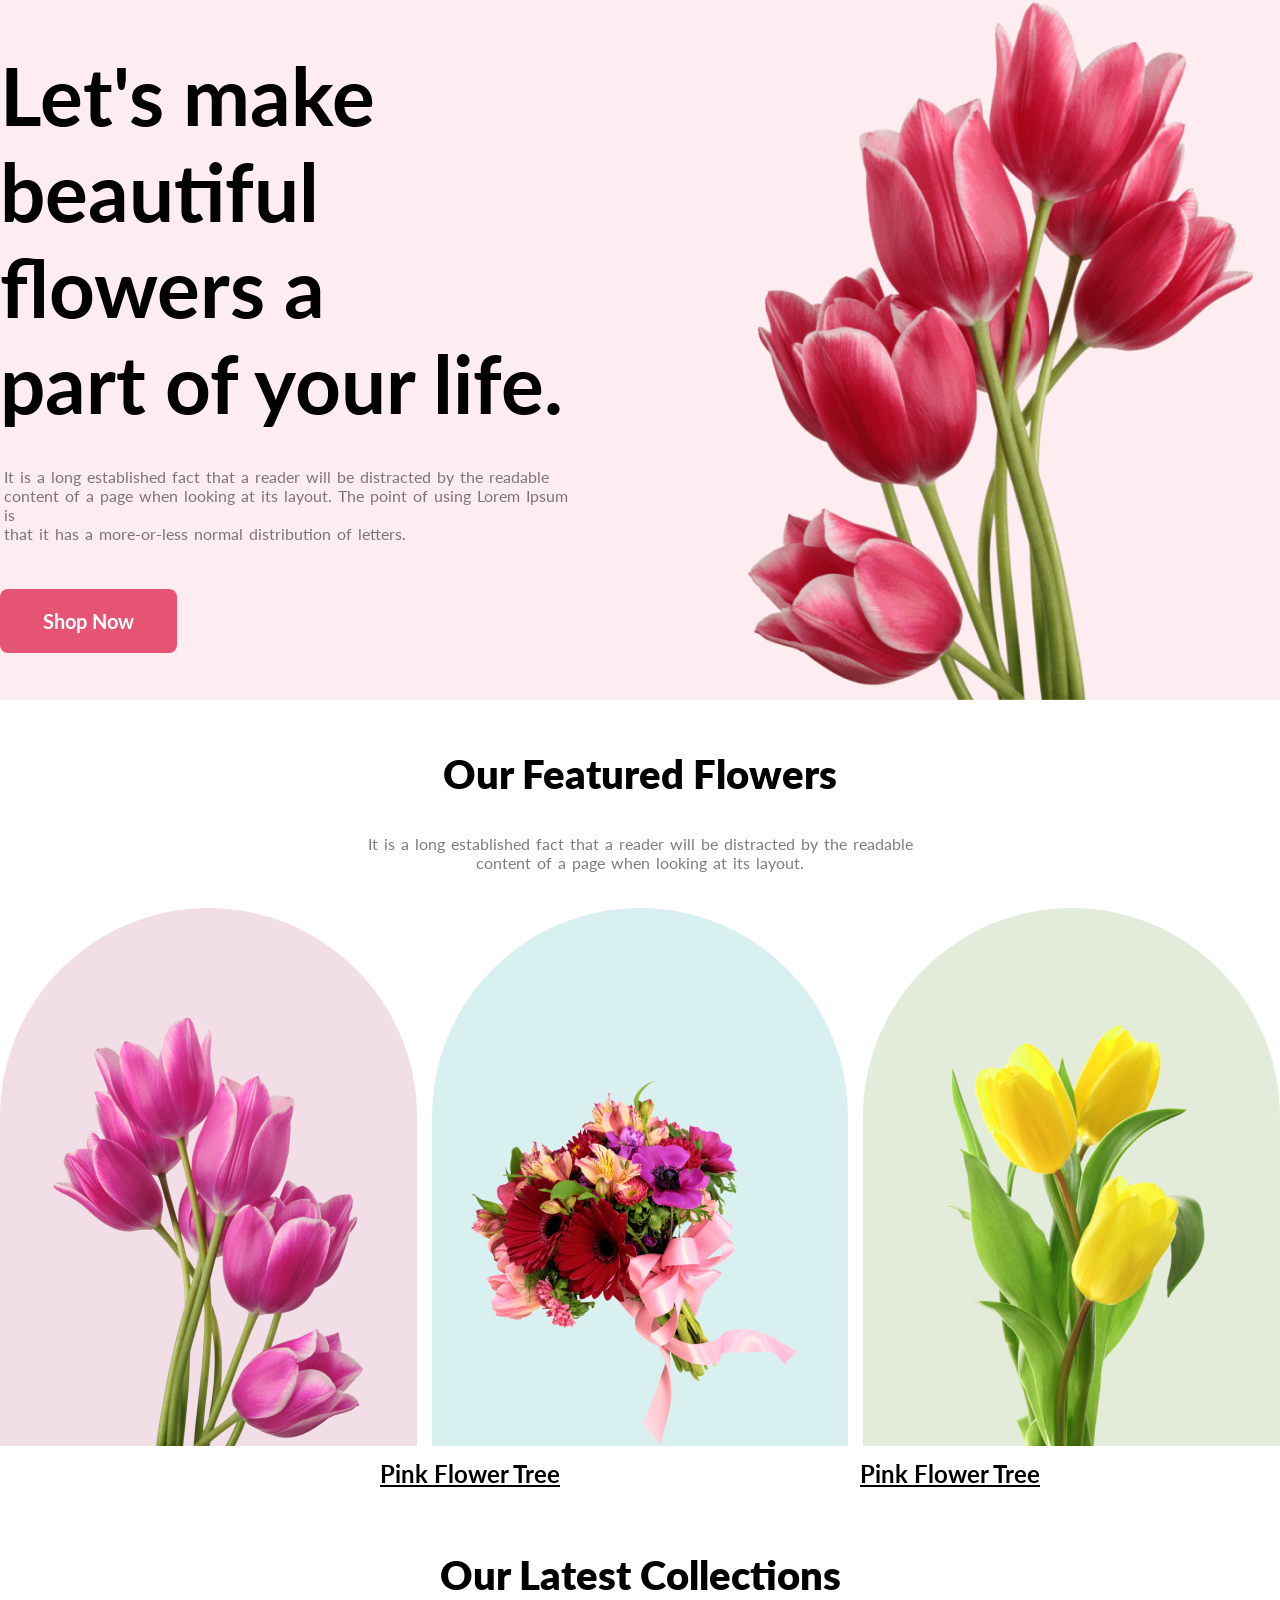
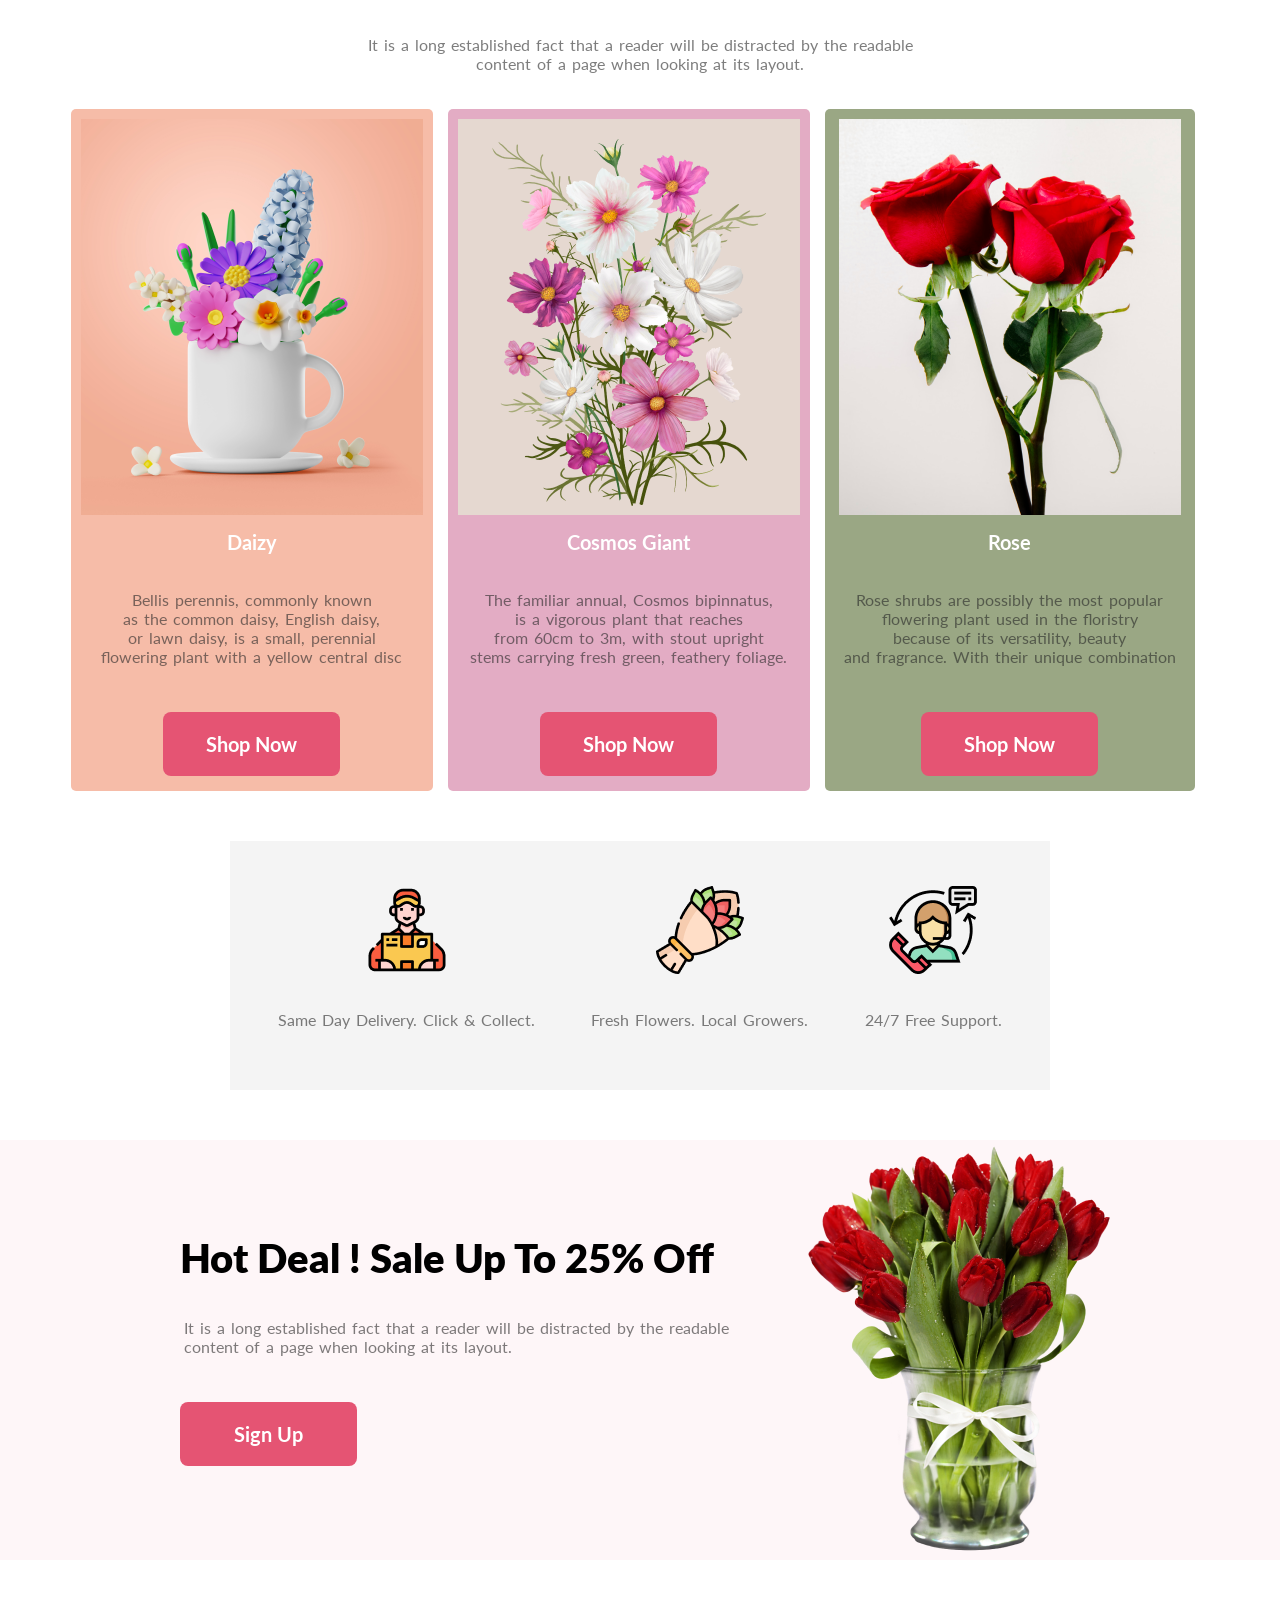
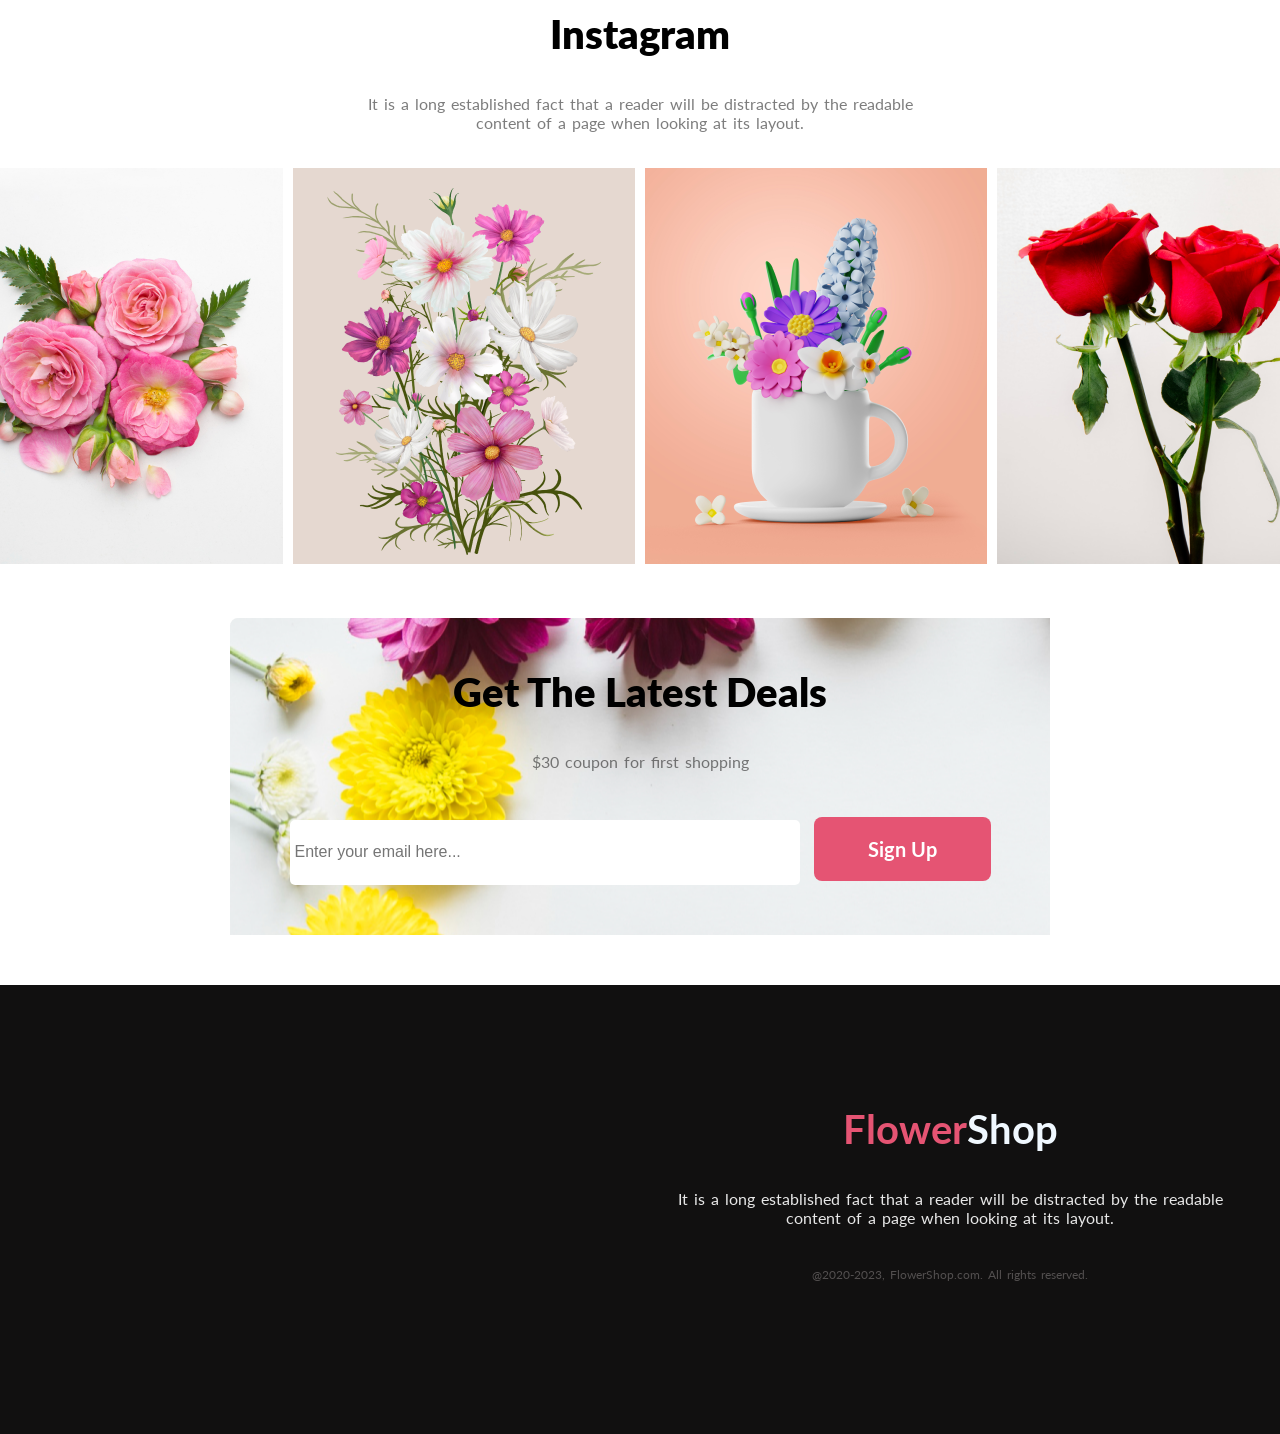
<file: index.html>
<!DOCTYPE html>
<html lang="en">

<head>
    <meta charset="UTF-8">
    <meta name="viewport" content="width=device-width, initial-scale=1.0">
    <!-- css -->
    <link rel="stylesheet" href="style.css">
    <!-- google fonts -->
    <link rel="preconnect" href="https://fonts.googleapis.com">
    <link rel="preconnect" href="https://fonts.gstatic.com" crossorigin>
    <link href="https://fonts.googleapis.com/css2?family=Lato:wght@700&display=swap" rel="stylesheet">
    <link rel="preconnect" href="https://fonts.googleapis.com">
    <link rel="preconnect" href="https://fonts.gstatic.com" crossorigin>
    <link href="https://fonts.googleapis.com/css2?family=Lato:wght@400;700&display=swap" rel="stylesheet">
    <title>Document</title>
</head>

<body>
    <header>
        <!-- title -->
        <div class="heading">
            <h1 class="title">Let's make <br> beautiful flowers a <br> part of your life.</h1>
            <!-- description -->
            <p class="description">It is a long established fact that a reader will be distracted by the readable <br>
                content of a
                page when looking at its layout. The point of using Lorem Ipsum is <br> that it has a more-or-less
                normal
                distribution of letters.</p>
            <button class="primary-btn">Shop Now</button>
        </div>
        <!-- banner img -->
        <img class="banner-img" src="images/pngwing 10.png" alt="">
    </header>
    <main>
        <!-- feature flower -->
        <section class="featured">
            <h2 class="sub-title">Our Featured Flowers</h2>
            <p class="description">It is a long established fact that a reader will be distracted by the readable <br>
                content of a page when looking at its layout.</p>
            <div class="featured-img">
                <div class="box-1">
                </div>
                <div class="box-2">
                </div>
                <div class="box-3">
                </div>
            </div>
            <div class="img-title">
                <div class="grid-item">Pink Flower Tree</div>
                <div class="grid-item">Pink Flower Tree</div>
                <div class="grid-item">Pink Flower Tree</div>
            </div>
        </section>
        <!-- products -->
        <div class="product-heading">
            <h2 class="sub-title">Our Latest Collections</h2>
            <p class="description">It is a long established fact that a reader will be distracted by the readable <br>
                content of a page when looking at its layout.</p>
        </div>
        <section class="product">
            <div class="card-1">
                <img src="images/Rectangle 5.png" alt="">
                <div class="card-footer" style="text-align: center; padding: 5px;">
                    <h3 class="card-title">Daizy</h3>
                    <p class="description">Bellis perennis, commonly known <br> as the common daisy, English daisy, <br>
                        or lawn daisy, is a small, perennial <br> flowering plant with a yellow central disc</p>
                    <button class="primary-btn">Shop Now</button>
                </div>
            </div>
            <div class="card-2">
                <img src="images/Rectangle 4.png" alt="">
                <div class="card-footer" style="text-align: center; padding: 5px;">
                    <h3 class="card-title">Cosmos Giant</h3>
                    <p class="description">The familiar annual, Cosmos bipinnatus,<br>is a vigorous plant that reaches
                        <br> from 60cm to 3m, with stout upright <br> stems carrying fresh green, feathery foliage.</p>
                    <button class="primary-btn">Shop Now</button>
                </div>
            </div>
            <div class="card-3">
                <img src="images/Rectangle 6.png" alt="">
                <div class="card-footer" style="text-align: center; padding: 5px;">
                    <h3 class="card-title">Rose</h3>
                    <p class="description">Rose shrubs are possibly the most popular <br> flowering plant used in the
                        floristry <br> because of its versatility, beauty <br> and fragrance. With their unique
                        combination</p>
                    <button class="primary-btn">Shop Now</button>
                </div>
            </div>

        </section>
        <!-- customer services -->
        <section class="services">
            <div class="single-services">
                <img src="images/Group 57.png" alt="">
                <p class="description">Same Day Delivery. Click & Collect.</p>
            </div>
            <div class="single-services">
                <img src="images/Group 58.png" alt="">
                <p class="description">Fresh Flowers. Local Growers.</p>
            </div>
            <div class="single-services">
                <img src="images/Group 59.png" alt="">
                <p class="description">24/7 Free Support.</p>
            </div>
        </section>
        <!-- hot sale -->
        <section class="sale">
            <div class="sale-description">
                <h2 class="sub-title">Hot Deal ! Sale Up To 25% Off</h2>
                <p class="description">It is a long established fact that a reader will be distracted by the readable
                    <br> content of a page when looking at its layout.
                </p>
                <button class="primary-btn">Sign Up</button>
            </div>
            <img src="images/pngwing 8.png" alt="">
        </section>
        <!-- Social media -->
        <section class="insta">
            <h2 class="sub-title">Instagram</h2>
            <p class="description">It is a long established fact that a reader will be distracted by the readable <br>
                content of a page when looking at its layout.</p>
            <div class="insta-post">
                <div>
                    <img src="images/Flower 01.png" alt="">
                </div>
                <div>
                    <img src="images/Rectangle 4.png" alt="">
                </div>
                <div>
                    <img src="images/Rectangle 5.png" alt="">
                </div>
                <div>
                    <img src="images/Rectangle 6.png" alt="">
                </div>
            </div>
        </section>
        <!-- subscribe -->
        <section class="subscribe">
            <h2 class="sub-title">Get The Latest Deals</h2>
            <p class="description">$30 coupon for first shopping</p>
            <div class="sign-up">
                <div><input type="text" placeholder="Enter your email here..."> <button class="primary-btn">Sign
                        Up</button></div>
            </div>
        </section>
    </main>
    <footer>
        <div class="fotter-id">
            <h2 class="footer-title"><span>Flower</span>Shop</h2>
            <p id="description">It is a long established fact that a reader will be distracted by the readable <br>
                content of a page when looking at its layout.</p>
            <p id="copyright">@2020-2023, FlowerShop.com. All rights reserved. </p>
        </div>
    </footer>
</body>

</html>
</file>
<file: style.css>
* {
    margin: 0;
    padding: 0;
}

header {
    background: rgba(229, 84, 115, 0.10);
    ;
    display: flex;
    align-items: center;
    justify-content: center;
}

.title {
    font-family: 'Lato', sans-serif;
    font-size: 80px;
    font-style: normal;
    font-weight: 700;


}

.description {
    font-family: 'Lato', sans-serif;
    font-style: normal;
    word-spacing: 2px;
    font-weight: 400;
    font-size: 16px;
    padding: 4px;
    margin-top: 32px;
    margin-bottom: 32px;
    color: rgba(39, 39, 39, 0.60);
}

.primary-btn {
    color: #FFF;
    font-family: 'Lato', sans-serif;
    font-size: 20px;
    border: 0;
    border-radius: 8px;
    font-weight: 700;
    background: #E55473;
    width: 177px;
    height: 64px;
    padding: 20px 43px;
    margin-top: 10px;
}

.banner-img {
    width: 635px;
    height: 700px;
    /* padding:30px 80px 0 0; */
    margin-left: 120px;
    padding-left: 20px;
}

.sub-title {
    font-family: 'Lato', sans-serif;
    font-size: 40px;
    font-style: normal;
    font-weight: 800;
}

.featured {
    margin-top: 50px;
    text-align: center;
    margin-bottom: 20px;
}

.featured-img {
    display: flex;
    align-items: center;
    justify-content: center;
}

.box-1 {
    width: 464px;
    height: 538px;
    border-radius: 300px 300px 0px 0px;
    background-color: rgba(167, 33, 98, 0.15);
    background-image: url(images/pngwing\ 6.png);
    background-repeat: no-repeat;
    background-position: bottom;
    margin-right: 15px;

}

.box-2 {
    width: 464px;
    height: 538px;
    border-radius: 300px 300px 0px 0px;
    margin-right: 15px;
    background: rgba(5, 151, 160, 0.15);
    background-image: url(images/pngwing\ 5.png);
    background-repeat: no-repeat;
    background-position: bottom;
}


.box-3 {
    width: 464px;
    height: 538px;
    border-radius: 300px 300px 0px 0px;
    background: rgba(71, 125, 17, 0.15);
    background-image: url(images/pngwing\ 7.png);
    background-repeat: no-repeat;
    background-position: bottom;
}

.img-title {
    display: grid;
    grid-template-columns: repeat(3, 1fr);
    padding: 10px;
    width: 1440px;
    margin-left: 220px;
}

.grid-item {
    font-size: 24px;
    text-align: center;
    font-family: 'Lato', sans-serif;
    font-weight: 700;
    text-decoration: underline;
    line-height: 35px;
}

.services {
    margin-top: 50px;
    margin-left: 230px;
    margin-right: 230px;
    padding: 20px;
    background: rgba(39, 39, 39, 0.05);
    display: flex;
    align-items: center;
    justify-content: space-around;
}

.single-services {
    display: flex;
    flex-direction: column;
    align-items: center;
    margin-top: 20px;
    padding: 5px;
}
.product-heading{
    margin-top: 50px;
    text-align: center;
}
.product {
    display: flex;
    align-items: center;
    justify-content: center;
}

.card-1 {
    background-color: #f6bca8;
    border-radius: 5px;
    margin-right: 15px;
    display: flex;
    flex-direction: column;
    align-items: center;
    padding: 10px;
}
.card-2 {
    background-color: #e3acc4;
    border-radius: 5px;
    margin-right: 15px;
    display: flex;
    flex-direction: column;
    align-items: center;
    padding: 10px;
}
.card-3 {
    background-color: #9aa784;
    border-radius: 5px;
    margin-right: 15px;
    display: flex;
    flex-direction: column;
    align-items: center;
    padding: 10px;
    padding-bottom: 10px;
}
.card-footer{
    padding: 15px;
    font-family: 'Lato', sans-serif;
    color: white;
}
.card-title{
    font-family: 'Lato', sans-serif;
    font-size: 20px;
    margin-top: 10px;
}

.single-quotes {
    width: 464px;
    height: 138px;
    font-family: 'Lato', sans-serif;
    word-spacing: 2px;
    font-weight: 400;
    font-size: 21px;
    padding: 4px;
    margin-bottom: 32px;
    color: rgba(39, 39, 39, 0.60);
    margin-left: 10px;
    margin-top: 100px;
}

.sale {
    margin-top: 50px;
    display: flex;
    align-items: center;
    justify-content: center;
    background: rgba(229, 84, 115, 0.05);
}

.sale-description {
    margin-right: 50px;
    padding: 20px;
}

.insta {
    margin-top: 50px;
    text-align: center;
}

.insta-post {
    display: flex;
    align-items: center;
    justify-content: center;
    gap: 10px;
}

.subscribe {
    padding-top: 50px;
    padding-bottom: 50px;
    margin-top: 10px;
    margin-left: 230px;
    margin-right: 230px;
    text-align: center;
    margin-top: 50px;
    background-image: url(images/Rectangle\ 9.png);
    background-repeat: no-repeat;
}

input {
    height: 55px;
    width: 500px;
    font-size: 16px;
    border: 0;
    border-radius: 5px;
    margin-right: 10px;
    padding: 5px;
}

footer {
    margin-top: 50px;
    width: 1900px;
    height: 449px;
    background: #111010;
    text-align: center;
}

.footer-title {
    color: aliceblue;
}

span {
    color: #E55473;
    font-size: 40px;
    margin-top: 30px;
    font-family: 'Lato', sans-serif;
    font-style: normal;
    font-weight: 700;
}

.fotter-id {
    padding-top: 90px;
}

.footer-title {
    font-size: 40px;
    margin-top: 30px;
    font-family: 'Lato', sans-serif;
    font-style: normal;
    font-weight: 700;

}

#description {
    font-family: 'Lato', sans-serif;
    font-style: normal;
    word-spacing: 2px;
    font-weight: 400;
    font-size: 16px;
    padding: 4px;
    margin-top: 32px;
    margin-bottom: 32px;
    color: rgba(255, 255, 255, 0.90);

}

#copyright {
    font-family: 'Lato', sans-serif;
    font-style: normal;
    word-spacing: 2px;
    font-weight: 400;
    font-size: 12px;
    padding: 4px;
    margin-top: 32px;
    margin-bottom: 32px;
    color: rgba(126, 121, 121, 0.6);
}
</file>
